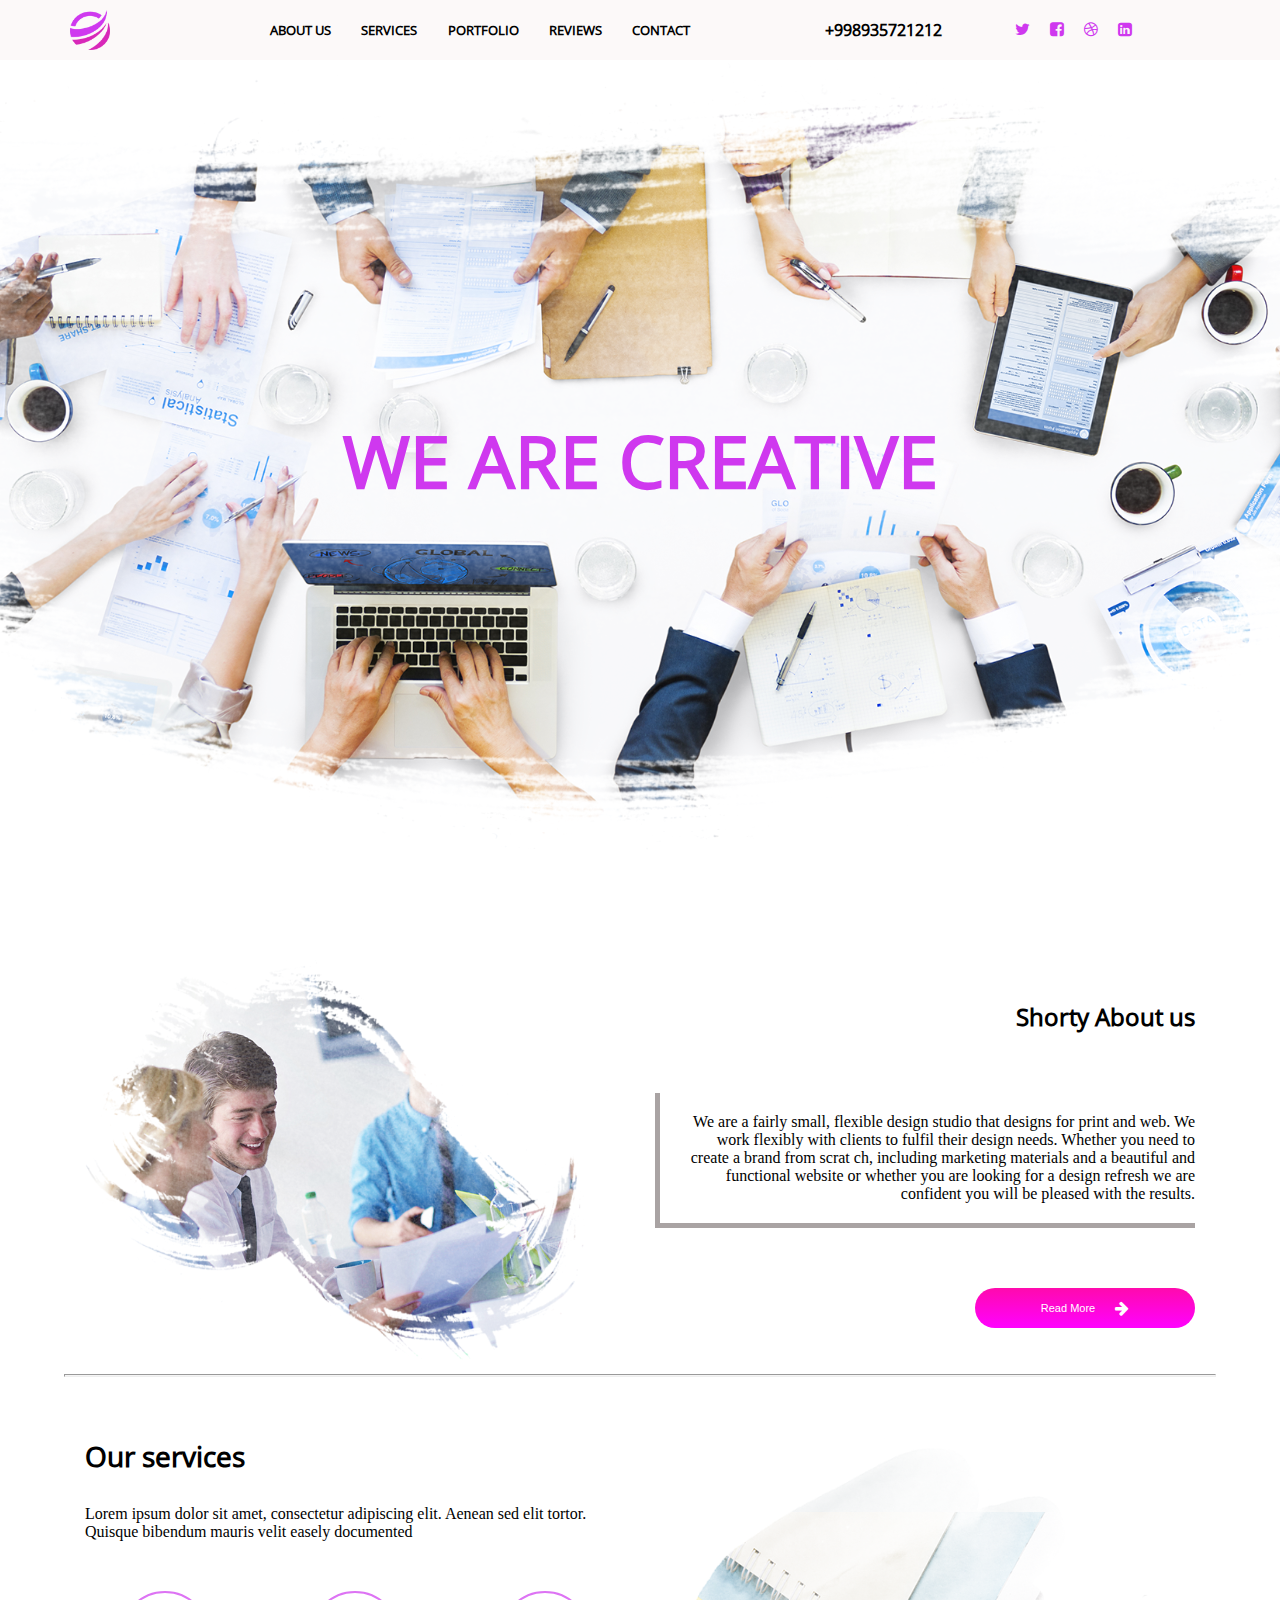
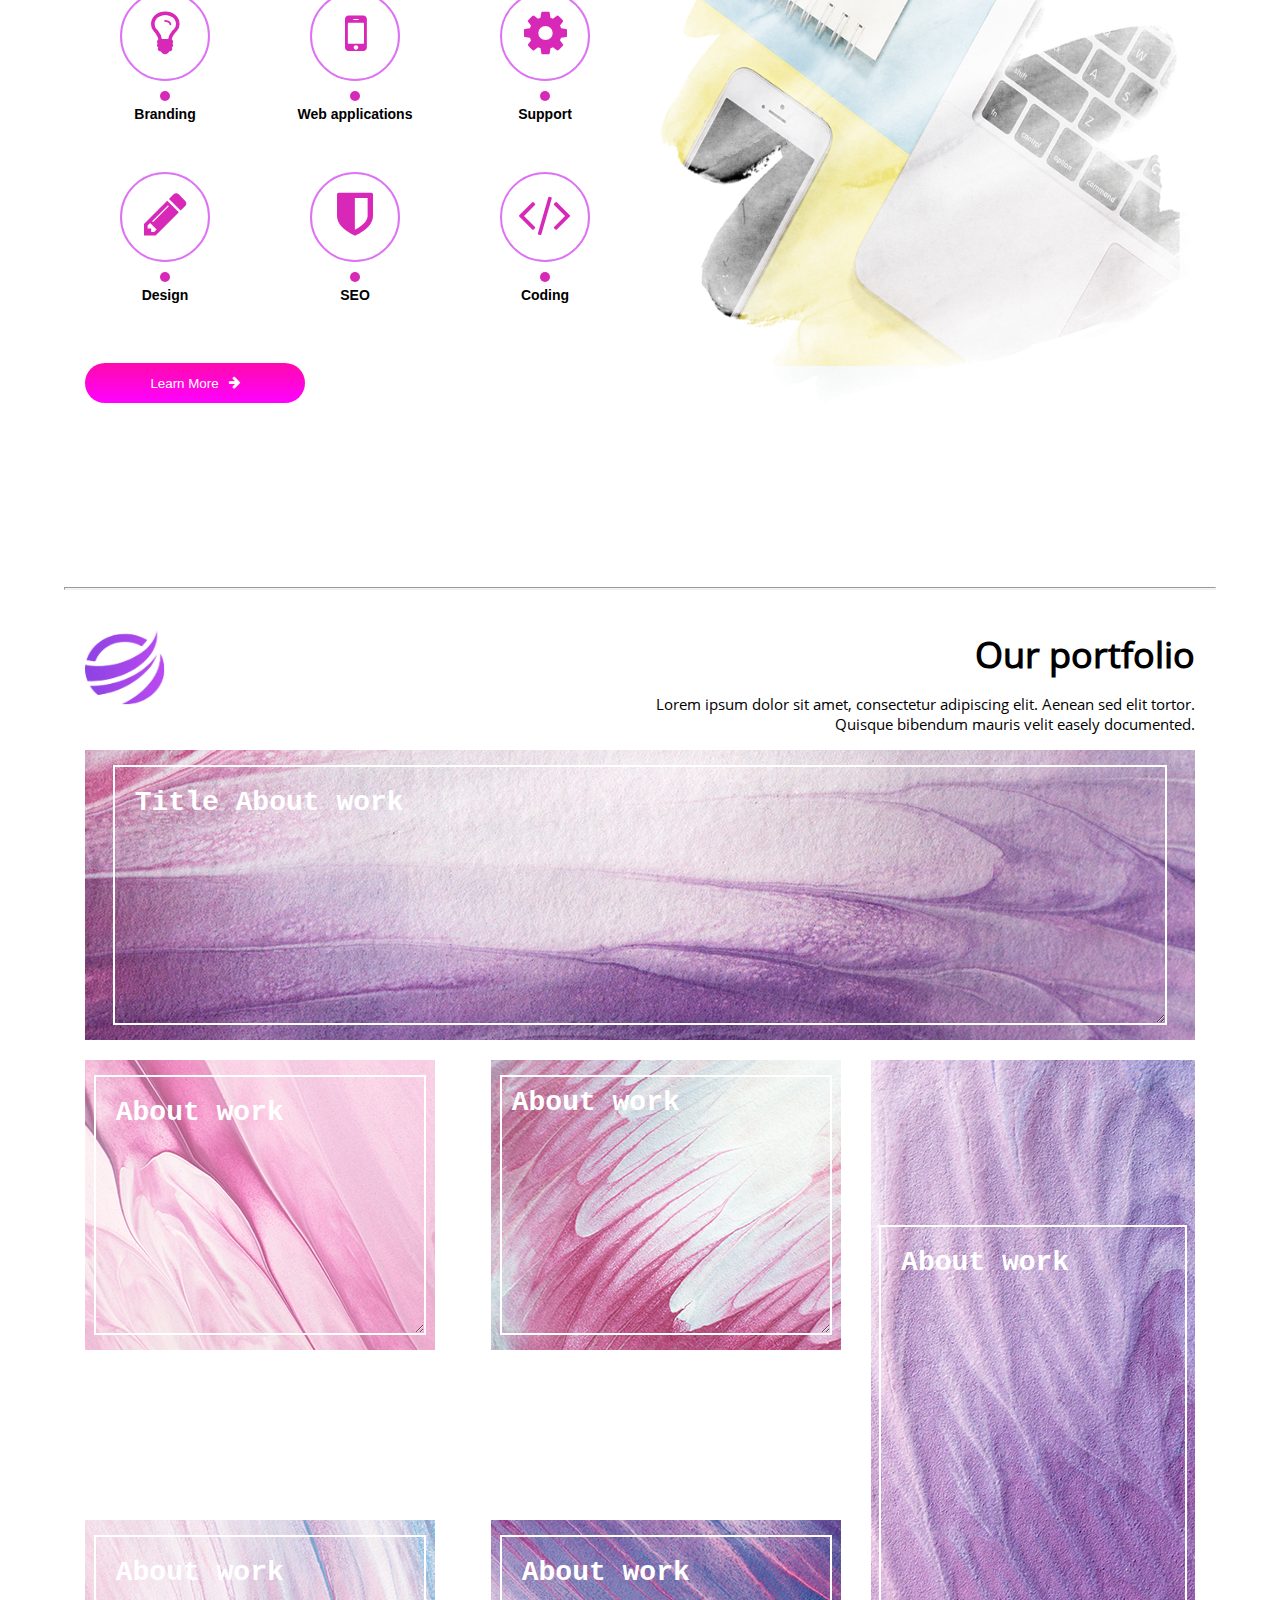
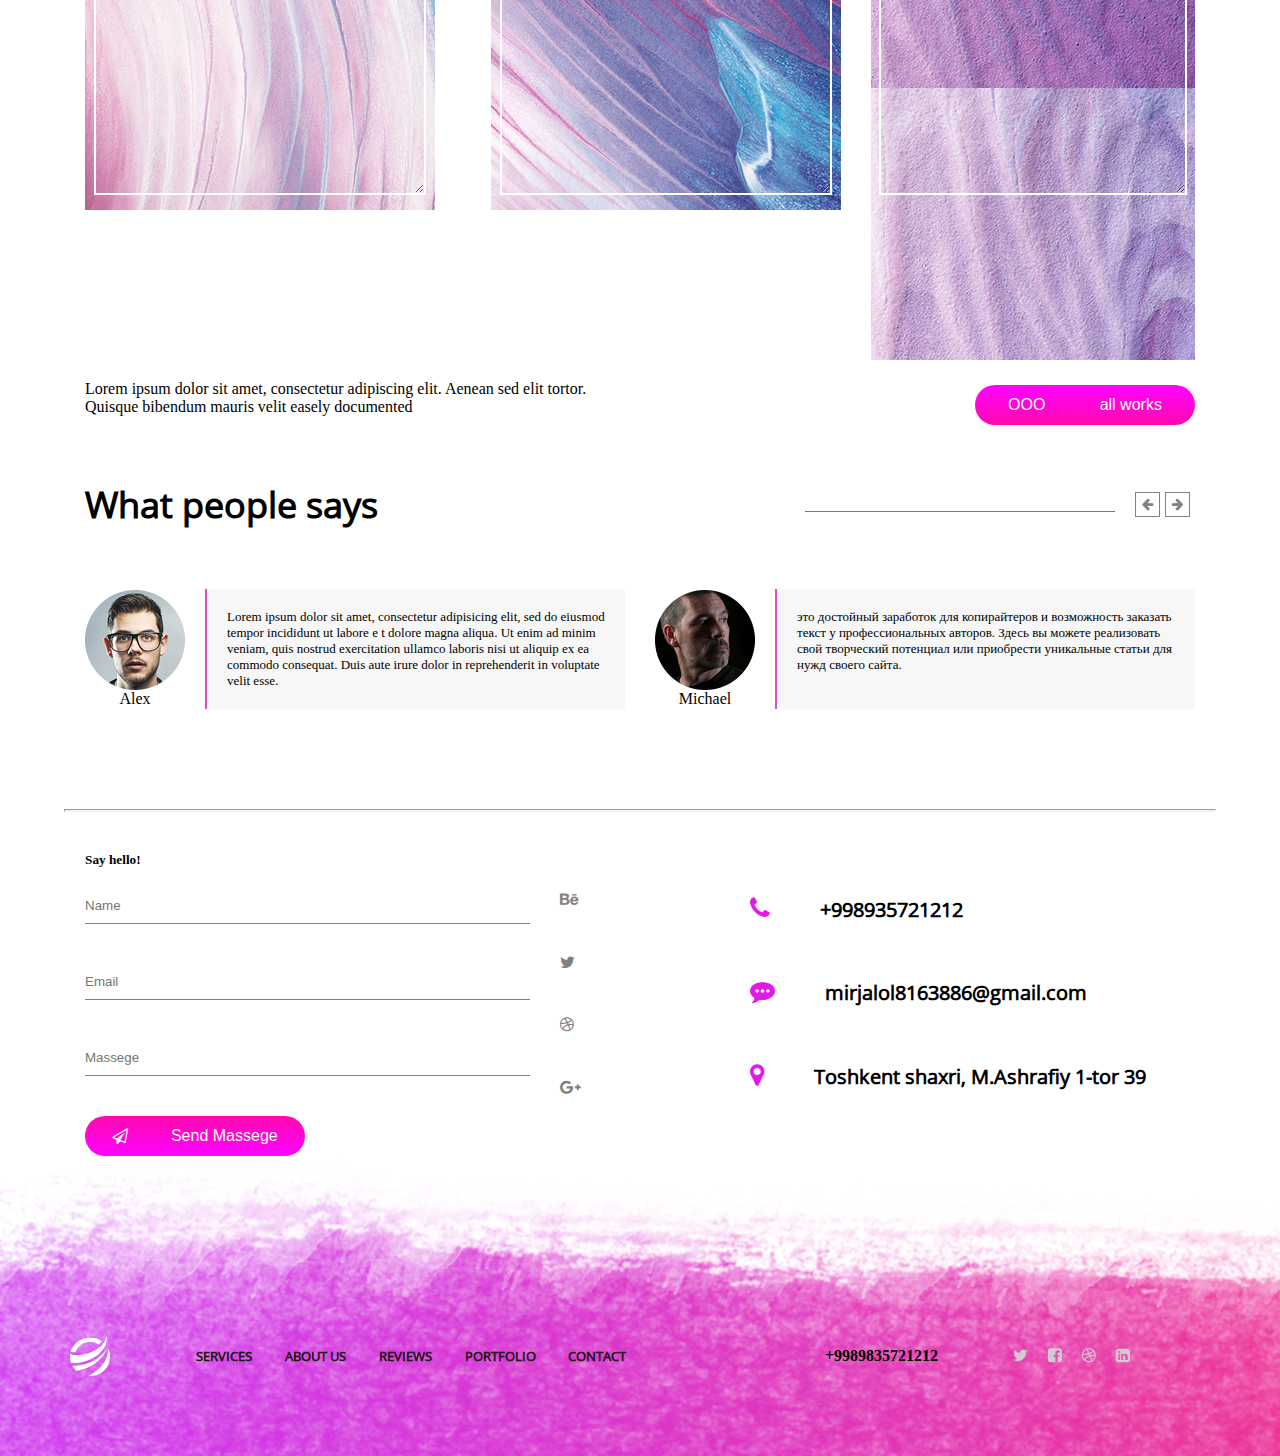
<file: index.html>
<!DOCTYPE html>
<html lang="en">
<head>
    <meta charset="UTF-8">
    <meta name="viewport" content="width=device-width, initial-scale=1.0">
    <meta http-equiv="X-UA-Compatible" content="ie=edge">
    <title>Document</title>
    <link rel="stylesheet" href="css/elastislide.css">
    <link rel="stylesheet" href="css/font-awesome.css">
    <link rel="stylesheet" href="css/bootstrap-grid.css">
    <link rel="stylesheet" href="css/style.css">
</head>
<body>

    <header>
    <div class="menu">
      <div class="container">
        <div class="row">
          <img src="images/logo.png" alt="">
          <button class="btn_menu"><i class="fa fa-bars" aria-hidden="true"></i></button>
          <div class="col-lg-7 col-md-12  menu_show">
            

            
              <ul class="menu_ul">
                <li><a href="#1">about us</a></li>
                <li><a href="#2">Services</a></li>
                <li><a href="#3">Portfolio</a></li>
                <li><a href="#4">reviews</a></li>
                <li><a href="#5">Contact</a></li>
              </ul>
            
          </div>

          <div class="col-lg-4 col-md-4">
              <a href="tel:+998935721212" style="list-style: none; text-decoration: none; color: #000;">
            <span class="number">+998935721212</span></a>
            <div class="menu_icon">
              <ul>
                <li><a href="https://www.facebook.com/campaign/landing.php?campaign_id=1635645080&extra_1=s%7Cc%7C313664978093%7Ce%7Cfacebook%7C&placement=&creative=313664978093&keyword=facebook&partner_id=googlesem&extra_2=campaignid%3D1635645080%26adgroupid%3D61402566414%26matchtype%3De%26network%3Dg%26source%3Dnotmobile%26search_or_content%3Ds%26device%3Dc%26devicemodel%3D%26adposition%3D%26target%3D%26targetid%3Dkwd-541132862%26loc_physical_ms%3D1028523%26loc_interest_ms%3D%26feeditemid%3D%26
                    param1%3D%26param2%3D&gclid=Cj0KCQiAhP2BBhDdARIsAJEzXlFDedjqZZAjx1XMWbakBEmJ8QYO_dhldHpKkPkMi5HeelGCk_3iPSIaAl08EALw_wcB"><i class="fa fa-twitter" aria-hidden="true"></i></a></li>
                <li><a href="https://www.facebook.com/campaign/landing.php?campaign_id=1635645080&extra_1=s%7Cc%7C313664978
                    093%7Ce%7Cfacebook%7C&placement=&creative=313664978093&keyword=facebook&partner_id=googlesem&extra_2=campaignid%3D1635645080%26a
                    dgroupid%3D61402566414%26matchtype%3De%26network%3Dg%26source%3Dnotmobile%26search_or_content%3Ds%26device%3Dc%26devicemodel%3D%26adp
                    osition%3D%26target%3D%26targetid%3Dkwd-541132862%26loc_physical_ms%3D1028523%26loc_interest_ms%3D%26feeditemid%3D%26pa
                    ram1%3D%26param2%3D&gclid=Cj0KCQiAhP2BBhDdARIsAJEzXlFDedjqZZAjx1XMWbakBEmJ8QYO_dhldHpKkPkMi5HeelGCk_3iPSIaAl08EALw_wcB"><i class="fa fa-facebook-square" aria-hidden="true"></i></a></li>
                <li><a href=""><i class="fa fa-dribbble" aria-hidden="true"></i></a></li>
                <li><a href=""><i class="fa fa-linkedin-square" aria-hidden="true"></i></a></li>
              </ul>
            </div>
          </div>
        </div>
      </div>
    </div>

    

    <div class="header_container">
      
        <div class="container_text">
          <h1>We are creative</h1>
        </div>
      
    </div>
</header>
    <section>

    <div class="section_about" id="1">
        <div class="container">
            <div class="row">
                <div class="col-lg-6">
                    <img class="about_img" src="images/your image.png" alt="">
                </div>
                <div class="col-lg-6">
                    <div class="about">
                    <h3>Shorty About us</h3>
                    <p>We are a fairly small, flexible design studio that designs for print and web. We work flexibly with clients to fulfil their design needs. Whether you need to create a brand from scrat
                        ch, including marketing materials and a beautiful and functional website or whether you are looking for a design refresh we are confident you will be pleased with the results.</p>
                        <button><span>Read More</span> <i class="fa fa-arrow-right" aria-hidden="true"></i></button>
                    </div>
                </div>
            </div>
        </div>
    </div>
    <hr>

    <div class="services" id="2">
        <div class="container">
            <div class="row">
                <div class="col-lg-6">
                    <div class="services_info">
                        <h4>Our services</h4>
                        <p>Lorem ipsum dolor sit amet, consectetur adipiscing elit. Aenean sed elit tortor. 
                            Quisque bibendum mauris velit easely documented</p>
                    </div>

                    <div class="services_block">
                        <div class="row">
                            <div class="col-lg-4 col-md-4 col-sm-6 col-6" >
                                <div class="block">
                                  <i class="fa fa-lightbulb-o" aria-hidden="true"></i>
                                 <span></span>
                                 <p>Branding</p>
                              </div>
                            </div>
                            <div class="col-lg-4 col-md-4 col-sm-6 col-6" >
                                <div class="block">
                                    <i class="fa fa-mobile" aria-hidden="true"></i>
                                 <span></span>
                                 <p>Web applications</p>
                              </div>
                            </div>
                            <div class="col-lg-4 col-md-4 col-sm-6 col-6" >
                                <div class="block">
                                    <i class="fa fa-cog" aria-hidden="true"></i>
                                 <span></span>
                                 <p>Support</p>
                              </div>
                            </div>
                            <div class="col-lg-4 col-md-4 col-sm-6 col-6" >
                                <div class="block">
                                    <i class="fa fa-pencil" aria-hidden="true"></i>
                                 <span></span>
                                 <p>Design</p>
                              </div>
                            </div>
                            <div class="col-lg-4 col-md-4 col-sm-6 col-6" >
                                <div class="block">
                                    <i class="fa fa-shield" aria-hidden="true"></i>
                                 <span></span>
                                 <p>SEO</p>
                              </div>
                            </div>
                            <div class="col-lg-4 col-md-4 col-sm-6 col-6" >
                                <div class="block">
                                    <i class="fa fa-code" aria-hidden="true"></i>
                                 <span></span>
                                 <p>Coding</p>
                              </div>
                            </div>
                            
                        </div>
                        <button class="services_button"><p>Learn More</p><i class="fa fa-arrow-right" aria-hidden="true"></i></button>
                    </div>

                </div>
                <div class="col-lg-6 col-md-6 col-sm-12 col-12">

                    <img class="img_services" src="images/base.png" alt="">
                </div>
            </div>
        </div>
    </div>
    <hr>

    <div class="portfolio" id="3"> 
        <div class="container">
         <div class="portfolio_our">
            <div class="portfolio_image">
                <img src="images/logoo.png" alt="">
            </div>

            <div class="portfolio_info">
                <h5>Our portfolio</h5>
                <p>Lorem ipsum dolor sit amet, consectetur adipiscing elit. Aenean sed elit tortor. 
                    Quisque bibendum mauris velit easely documented.</p>
            </div>

          </div>
<div class="portfolio_image1">
               <textarea name="" id="" cols="30" rows="10"  >Title About work</textarea>
           </div>
          <div class="portfolio_container">
         <div class="portfolio_block">
           
         

           <div class="portfolio_image2">
             <textarea name="" id="" cols="30" rows="10"  >About work</textarea>
            </div>
            <div class="portfolio_image3">
              <textarea name="" id="" cols="30" rows="10"  >About work</textarea>
            </div>
            
              <div class="portfolio_image5">
                <textarea name="" id="" cols="30" rows="10"  >About work</textarea>
              </div>
              <div class="portfolio_image6">
                <textarea name="" id="" cols="30" rows="10"  >About work</textarea>
              </div>
              
              
              
         </div>
         <div class="portfolio_image4">
                <textarea name="" id="" cols="30" rows="10"  >About work</textarea>
              </div>  
         </div>

         <div class="portfolio_footer">
             <p>Lorem ipsum dolor sit amet, consectetur adipiscing elit. Aenean sed elit tortor. 
                Quisque bibendum mauris velit easely documented</p>
                <button class="btn_portfolio">OOO <span>all works</span></button>
         </div>
        </div>


    </div>


    <div class="comments" id="4">
        <div class="container">
            <div class="comment_info">
                <h3>What people says</h3>
              <div class="comments_block">
                <input type="text">
                <button id="btn_left"> <i class="fa fa-arrow-left" aria-hidden="true"></i> </button>
                <button id="btn_right"><i class="fa fa-arrow-right" aria-hidden="true"></i></button>

              </div>
            </div>

            <div class="row">
                <div class="col-lg-6 show-1">
                    <div class="comments_person">
                        <div class="person">
                            <img src="images/client.png" alt="">
                            <p>Alex</p>
                        </div>
                        <div class="comment_text">
                            <p>Lorem ipsum dolor sit amet, consectetur adipisicing elit, sed do eiusmod tempor incididunt ut labore e
                            t dolore magna aliqua. Ut enim ad minim veniam, quis nostrud exercitation ullamco laboris nisi
                             ut aliquip ex ea commodo consequat. Duis aute irure dolor in reprehenderit in voluptate velit esse.</p> 
                        </div>
                
                    </div>
                </div>
                <div class="col-lg-6 show-1">
                    <div class="comments_person">
                        <div class="person">
                            <img src="images/client2.png" alt="">
                            <p>Michael</p>
                        </div>
                        <div class="comment_text">
                            <p>это достойный заработок для копирайтеров и возможность заказать текст у профессиональных авторов.
                                 Здесь вы можете реализовать свой творческий потенциал или приобрести уникальные статьи для нужд своего сайта.</p> 
                        </div>
                
                    </div>
                </div>
               
                <div class="col-lg-6 show-2">
                    <div class="comments_person">
                        <div class="person">
                            <img src="images/client2.png" alt="">
                            <p>Michael</p>
                        </div>
                        <div class="comment_text">
                            <p>гарантии как заказчикам, так и исполнителям. Заказчик получает качественный текст, а исполнитель — оплату за 
                                свою работу при условии отличного выполнения. Для разрешения конфликтных ситуаций предусмотрен Арбитраж.</p> 
                        </div>
                
                    </div>
                </div>
                 <div class="col-lg-6 show-2">
                    <div class="comments_person">
                        <div class="person">
                            <img src="images/client.png" alt="">
                            <p>Alex</p>
                        </div>
                        <div class="comment_text">
                            <p>Сервис онлайн проверки текста на уникальность Text.ru покажет процент уникальности текста. 
                                Глубокая и качественная проверка найдет дубликаты и рерайт.</p> 
                        </div>
                
                    </div>
                </div>


            </div>
        </div>
    </div>
    <hr class="Comment_hr">

    <div class="Send_massage" id="5">
        <div class="container">
            <h5>Say hello!</h5>

            <div class="row">
                <div class="col-lg-5">
                    <form class="form_send" action="telegram.php" method="POST">
                        <span><label for="" id="form_label">Name</label>
                        <input type="text" placeholder="Name" id="form_input" name="user_name"></span>
                        <span><label for="" id="form_label1">Email</label>
                        <input type="email" placeholder="Email" id="form_input1" name="user_email"></span>
                        <span><label for="" id="form_label2">Massege</label>
                        <input type="text" placeholder="Massege" id="form_input2" name="user_massage"></span>

                        <button id="btn_send"><i class="fa fa-paper-plane-o" aria-hidden="true"></i><p>Send Massege</p></button>
                    </form>
                </div>
                <div class="col-lg-2">
                    <div class="send_icons">
                        <i class="fa fa-behance" aria-hidden="true"></i>
                        <i class="fa fa-twitter" aria-hidden="true"></i>
                        <i class="fa fa-dribbble" aria-hidden="true"></i>
                        <i class="fa fa-google-plus" aria-hidden="true"></i>
                    </div>

                </div>
                <div class="col-lg-5">
                    <div class="send_info">

                      <span><a href="tel:+998935721212"><i class="fa fa-phone" aria-hidden="true"></i></a><p>+998935721212</p></span>
                      <span><i class="fa fa-commenting" aria-hidden="true"></i><p>mirjalol8163886@gmail.com</p></span>
                      <span><i class="fa fa-map-marker" aria-hidden="true"></i><p>Toshkent  shaxri, M.Ashrafiy 1-tor 39</p></span>
                    </div>
 
                </div>
            </div>


        </div>
    </div>


</section>
    <footer>
<div class="footer_menu">
    <div class="container">
        <div class="row">
            <img src="images/logo3.png" alt="">
          
            <div class="col-lg-7 col-md-12">
              
  
              
                <ul class="menu_ul">
                  <li><a href="#s">Services</a></li>
                  <li><a href="#a">about us</a></li>
                  <li><a href="#">reviews</a></li>
                  <li><a href="#p">Portfolio</a></li>
                  <li><a href="#">Contact</a></li>
                </ul>
              
            </div>
  
            <div class="col-lg-4 col-md-12 col-12">
              <span class="number" type="phone">+9989835721212</span>
              <div class="menu_icon">
                <ul>
                  <li><a href="https://www.facebook.com/campaign/landing.php?campaign_id=1635645080&extra_1=s%7Cc%7C313664978093%7Ce%7Cfacebook%7C&placement=&creative=313664978093&keyword=facebook&partner_id=googlesem&extra_2=campaignid%3D1635645080%26adgroupid%3D61402566414%26matchtype%3De%26network%3Dg%26source%3Dnotmobile%26search_or_content%3Ds%26device%3Dc%26devicemodel%3D%26adposition%3D%26target%3D%26targetid%3Dkwd-541132862%26loc_physical_ms%3D1028523%26loc_interest_ms%3D%26feeditemid%3D%26param1%3D%26param2%3D&gcli
                    d=Cj0KCQiAhP2BBhDdARIsAJEzXlFDedjqZZAjx1XMWbakBEmJ8QYO_dhldHpKkPkMi5HeelGCk_3iPSIaAl08EALw_wcB"><i class="fa fa-twitter" aria-hidden="true"></i></a></li>
                  <li><a href="https://www.facebook.com/campaign/landing.php?campaign_id=1635645080&extra_1=s%7Cc%7C313664978093%7Ce%7Cfacebook%7C&placement=&creative=313664978093&keyword=facebook&partner_id=googlesem&extra_2=campaignid%3D1635645080%26adgroupid%3D61402566414%26matchtype%3De%26network%3Dg%26source%3Dnotmobile%26search_or_content%3Ds%26device%3Dc%26devicemodel%3D%26adposition%3D%26target%3D%26targetid%3Dkwd-541132862%26loc_physical_ms%3D1028523%26loc_interest_ms%3D%26feeditemid
                    %3D%26param1%3D%26param2%3D&gclid=Cj0KCQiAhP2BBhDdARIsAJEzXlFDedjqZZAjx1XMWbakBEmJ8QYO_dhldHpKkPkMi5HeelGCk_3iPSIaAl08EALw_wcB"><i class="fa fa-facebook-square" aria-hidden="true"></i></a></li>
                  <li><a href=""><i class="fa fa-dribbble" aria-hidden="true"></i></a></li>
                  <li><a href=""><i class="fa fa-linkedin-square" aria-hidden="true"></i></a></li>
                </ul>
              </div>
            </div>
          </div>
    </div>
</div>



</footer>

    
    <script src="js/modernizr.custom.17475.js"></script>
    <script src="js/jquery.js"></script>
    <script src="js/jquery.elastislide.js"></script>
    <script src="js/main.js"></script>
</body>
</html>
</file>
<file: css/elastislide.css>
/* Elastislide Style */

.elastislide-list {
  list-style-type: none;
  display: none;
}

.no-js .elastislide-list {
  display: block;
}

.elastislide-carousel ul li {
  min-width: 20px;
  /* minimum width of the image (min width + border) */
}

.elastislide-wrapper {
  position: relative;
  background-color: #fff;
  margin: 0 auto;
  min-height: 60px;
  -webkit-box-shadow: 1px 1px 3px rgba(0, 0, 0, 0.2);
          box-shadow: 1px 1px 3px rgba(0, 0, 0, 0.2);
}

.elastislide-wrapper.elastislide-loading {
  background-image: url(../images/loading.gif);
  background-repeat: no-repeat;
  background-position: center center;
}

.elastislide-horizontal {
  padding: 10px 40px;
}

.elastislide-vertical {
  padding: 40px 10px;
}

.elastislide-carousel {
  overflow: hidden;
  position: relative;
}

.elastislide-carousel ul {
  position: relative;
  display: block;
  list-style-type: none;
  padding: 0;
  margin: 0;
  -webkit-backface-visibility: hidden;
  -webkit-transform: translateX(0px);
  -ms-transform: translateX(0px);
  transform: translateX(0px);
}

.elastislide-horizontal ul {
  white-space: nowrap;
}

.elastislide-carousel ul li {
  margin: 0;
  -webkit-backface-visibility: hidden;
}

.elastislide-horizontal ul li {
  height: 100%;
  display: inline-block;
}

.elastislide-vertical ul li {
  display: block;
}

.elastislide-carousel ul li a {
  display: inline-block;
  width: 100%;
}

.elastislide-carousel ul li a img {
  display: block;
  border: 2px solid white;
  max-width: 100%;
}

/* Navigation Arrows */

.elastislide-wrapper nav span {
  position: absolute;
  background: #ddd url(../images/nav.png) no-repeat 4px 3px;
  width: 23px;
  height: 23px;
  border-radius: 50%;
  text-indent: -9000px;
  cursor: pointer;
  opacity: 0.8;
}

.elastislide-wrapper nav span:hover {
  opacity: 1.0;
}

.elastislide-horizontal nav span {
  top: 50%;
  left: 10px;
  margin-top: -11px;
}

.elastislide-vertical nav span {
  top: 10px;
  left: 50%;
  margin-left: -11px;
  background-position: -17px 5px;
}

.elastislide-horizontal nav span.elastislide-next {
  right: 10px;
  left: auto;
  background-position: 4px -17px;
}

.elastislide-vertical nav span.elastislide-next {
  bottom: 10px;
  top: auto;
  background-position: -17px -18px;
}
</file>
<file: css/style.css>
* {
  margin: 0;
  list-style: none;
}

@font-face {
  font-family: 'openSans';
  src: url("../fonts/OpenSans/open-sans-v15-latin-regular.woff"), url("../fonts/OpenSans/open-sans-v15-latin-italic.woff");
}

@font-face {
  font-family: 'oswald';
  src: url("../fonts/Oswald/oswald-v16-latin-regular.woff"), url("../fonts/Oswald/oswald-v16-latin-700.woff");
}

@font-face {
  font-family: 'impact';
  src: url("../fonts/Impact/Impact.woff");
}

header {
  list-style: none;
  margin: 0;
  padding: 0;
  text-decoration: none;
}

header .menu {
  background: #fcf9f9;
  width: 100%;
  min-height: 60px;
}

header .menu .row {
  width: 100%;
  min-height: 60px;
  -webkit-box-pack: justify;
      -ms-flex-pack: justify;
          justify-content: space-between;
  -webkit-box-align: center;
      -ms-flex-align: center;
          align-items: center;
}

header .menu .row img {
  width: 40px;
  height: 40px;
}

header .menu .row .btn_menu {
  display: none;
}

header .menu .row .col-lg-7 {
  display: -webkit-box;
  display: -ms-flexbox;
  display: flex;
  -webkit-box-pack: center;
      -ms-flex-pack: center;
          justify-content: center;
  -webkit-box-align: center;
      -ms-flex-align: center;
          align-items: center;
}

header .menu .row .col-lg-7 .menu_ul {
  display: -webkit-box;
  display: -ms-flexbox;
  display: flex;
  -webkit-box-pack: justify;
      -ms-flex-pack: justify;
          justify-content: space-between;
  width: 480px;
  height: 100%;
  justify-content: space-between;
  -webkit-box-align: center;
      -ms-flex-align: center;
          align-items: center;
}

header .menu .row .col-lg-7 .menu_ul li {
  list-style: none;
}

header .menu .row .col-lg-7 .menu_ul li a {
  color: black;
  font-size: 13px;
  text-decoration: none;
  text-transform: uppercase;
  padding: 10px;
  font-family: 'opensans';
  font-weight: 900;
}

header .menu .row .col-lg-7 .menu_ul li a:hover {
  background: black;
  color: wheat;
}

header .menu .row .col-lg-4 {
  width: 100%;
  height: 60px;
  display: -webkit-box;
  display: -ms-flexbox;
  display: flex;
  -webkit-box-pack: justify;
      -ms-flex-pack: justify;
          justify-content: space-between;
  -webkit-box-align: center;
      -ms-flex-align: center;
          align-items: center;
}

header .menu .row .col-lg-4 .number {
  font-size: 14px;
  font-size: 16px;
  font-family: 'opensans';
  font-weight: 900;
  cursor: pointer;
}

header .menu .row .col-lg-4 .menu_icon {
  width: 100%;
  height: 60px;
  -ms-flex-pack: distribute;
      justify-content: space-around;
  -webkit-box-align: center;
      -ms-flex-align: center;
          align-items: center;
}

header .menu .row .col-lg-4 .menu_icon ul {
  display: -webkit-box;
  display: -ms-flexbox;
  display: flex;
  width: 100%;
  height: 60px;
  -webkit-box-pack: center;
      -ms-flex-pack: center;
          justify-content: center;
  -webkit-box-align: center;
      -ms-flex-align: center;
          align-items: center;
}

header .menu .row .col-lg-4 .menu_icon ul a {
  padding: 10px;
  color: #cf38ef;
}

header .container_text {
  width: 100%;
  height: 800px;
  background: url(../images/background.png) center center;
  background-size: cover;
  -o-object-fit: cover;
     object-fit: cover;
  display: -webkit-box;
  display: -ms-flexbox;
  display: flex;
  -webkit-box-pack: center;
      -ms-flex-pack: center;
          justify-content: center;
  -webkit-box-align: center;
      -ms-flex-align: center;
          align-items: center;
}

header .container_text h1 {
  color: #cf38ef;
  font-size: 72px;
  font-family: 'openSans';
  text-transform: uppercase;
}

.Send_massage {
  margin-top: 40px;
}

.Send_massage .form_send {
  display: -webkit-box;
  display: -ms-flexbox;
  display: flex;
  display: flex;
  -webkit-box-orient: vertical;
  -webkit-box-direction: normal;
      -ms-flex-direction: column;
          flex-direction: column;
}

.Send_massage .form_send span {
  display: -webkit-box;
  display: -ms-flexbox;
  display: flex;
  display: flex;
  -webkit-box-orient: vertical;
  -webkit-box-direction: normal;
      -ms-flex-direction: column;
          flex-direction: column;
  margin: 20px 0;
}

.Send_massage .form_send span input {
  border: none;
  background: none;
  border-bottom: 1px solid gray;
  padding: 10px 0;
  color: #47494b;
}

.Send_massage .form_send span input:active {
  border: none;
  border-bottom: 1px solid green;
  color: green;
}

.Send_massage .form_send span label {
  color: #63686d;
  display: none;
}

.Send_massage .form_send #btn_send {
  width: 220px;
  height: 40px;
  display: -webkit-box;
  display: -ms-flexbox;
  display: flex;
  -ms-flex-pack: distribute;
      justify-content: space-around;
  -webkit-box-align: center;
      -ms-flex-align: center;
          align-items: center;
  border-radius: 50px;
  background: -webkit-gradient(linear, left top, left bottom, from(#ff0aad), to(#ff02ff));
  background: -o-linear-gradient(#ff0aad, #ff02ff);
  background: linear-gradient(#ff0aad, #ff02ff);
  border: none;
  cursor: pointer;
  font-size: 16px;
  color: white;
  margin-top: 20px;
}

.Send_massage .form_send #btn_send:hover {
  background: -webkit-gradient(linear, left top, left bottom, from(#e219e9), to(#a30743));
  background: -o-linear-gradient(#e219e9, #a30743);
  background: linear-gradient(#e219e9, #a30743);
  -webkit-transition: 1s;
  -o-transition: 1s;
  transition: 1s;
}

.Send_massage .send_icons {
  width: 100%;
  min-height: 250px;
  display: -webkit-box;
  display: -ms-flexbox;
  display: flex;
  display: flex;
  -webkit-box-orient: vertical;
  -webkit-box-direction: normal;
      -ms-flex-direction: column;
          flex-direction: column;
  -ms-flex-pack: distribute;
      justify-content: space-around;
  -webkit-box-align: start;
      -ms-flex-align: start;
          align-items: flex-start;
  color: grey;
}

.Send_massage .send_info {
  display: -webkit-box;
  display: -ms-flexbox;
  display: flex;
  display: flex;
  -webkit-box-orient: vertical;
  -webkit-box-direction: normal;
      -ms-flex-direction: column;
          flex-direction: column;
  width: 100%;
  min-height: 250px;
  -ms-flex-pack: distribute;
      justify-content: space-around;
  -webkit-box-align: start;
      -ms-flex-align: start;
          align-items: flex-start;
}

.Send_massage .send_info span {
  display: -webkit-box;
  display: -ms-flexbox;
  display: flex;
}

.Send_massage .send_info span i {
  color: #e219e9;
  font-size: 25px;
  cursor: pointer;
}

.Send_massage .send_info span p {
  margin-left: 50px;
  font-size: 20px;
  font-family: 'opensans';
  font-weight: 800;
}

hr {
  width: 90%;
  height: 3px;
  background: #f5f5f5;
  margin: auto;
  margin-top: 10px;
}

.Comment_hr {
  margin-top: 100px;
}

.comments .comment_info {
  display: -webkit-box;
  display: -ms-flexbox;
  display: flex;
  -webkit-box-pack: justify;
      -ms-flex-pack: justify;
          justify-content: space-between;
  -webkit-box-align: center;
      -ms-flex-align: center;
          align-items: center;
  width: 100%;
  min-height: 20px;
  margin-top: 30px;
  margin-bottom: 50px;
}

.comments .comment_info h3 {
  font-size: 36px;
  font-family: 'openSans';
  font-weight: 900;
  text-align: start;
}

.comments .comment_info .comments_block {
  width: 400px;
  min-height: 20px;
  display: -webkit-box;
  display: -ms-flexbox;
  display: flex;
  -webkit-box-pack: end;
      -ms-flex-pack: end;
          justify-content: flex-end;
}

.comments .comment_info .comments_block input {
  width: 310px;
  height: 20px;
  border: none;
  border-bottom: 1px solid #7c7878;
  margin-right: 20px;
}

.comments .comment_info .comments_block button {
  background: none;
  border: 1px solid gray;
  width: 25px;
  height: 25px;
  color: gray;
  margin-right: 5px;
}

.comments_person {
  display: -webkit-box;
  display: -ms-flexbox;
  display: flex;
  -webkit-box-pack: justify;
      -ms-flex-pack: justify;
          justify-content: space-between;
  margin-top: 10px;
}

.comments_person .person {
  display: -webkit-box;
  display: -ms-flexbox;
  display: flex;
  display: flex;
  -webkit-box-orient: vertical;
  -webkit-box-direction: normal;
      -ms-flex-direction: column;
          flex-direction: column;
  -webkit-box-pack: center;
      -ms-flex-pack: center;
          justify-content: center;
  -webkit-box-align: center;
      -ms-flex-align: center;
          align-items: center;
}

.comments_person .comment_text {
  width: 420px;
  height: 120px;
  background: #f7f7f7;
  border-left: 2px solid #de4bc6;
}

.comments_person .comment_text p {
  font-size: 13px;
  padding: 20px;
}

.portfolio {
  margin-top: 40px;
}

.portfolio_our {
  display: -webkit-box;
  display: -ms-flexbox;
  display: flex;
  -webkit-box-pack: justify;
      -ms-flex-pack: justify;
          justify-content: space-between;
}

.portfolio_our .portfolio_image {
  width: 80px;
  height: 75px;
}

.portfolio_our .portfolio_image img {
  width: 100%;
  height: 100%;
}

.portfolio_our .portfolio_info {
  width: 540px;
  height: 120px;
  text-align: end;
}

.portfolio_our .portfolio_info h5 {
  font-size: 36px;
  font-weight: 900;
  font-family: 'openSans';
}

.portfolio_our .portfolio_info p {
  font-size: 15px;
  margin-top: 15px;
  font-family: 'opensans';
}

.portfolio .portfolio_image1 {
  width: 100%;
  height: 290px;
  background: url(../images/image1.png);
  display: -webkit-box;
  display: -ms-flexbox;
  display: flex;
  -webkit-box-pack: center;
      -ms-flex-pack: center;
          justify-content: center;
  -webkit-box-align: center;
      -ms-flex-align: center;
          align-items: center;
}

.portfolio .portfolio_image1 textarea {
  width: 95%;
  height: 260px;
  border: 2px solid white;
  background: none;
  padding: 20px;
  font-size: 28px;
  color: white;
  font-weight: 900;
}

.portfolio .portfolio_container {
  display: -webkit-box;
  display: -ms-flexbox;
  display: flex;
  -webkit-box-pack: justify;
      -ms-flex-pack: justify;
          justify-content: space-between;
}

.portfolio .portfolio_container .portfolio_block {
  display: -webkit-box;
  display: -ms-flexbox;
  display: flex;
  -ms-flex-wrap: wrap;
      flex-wrap: wrap;
  -webkit-box-pack: justify;
      -ms-flex-pack: justify;
          justify-content: space-between;
  margin-right: 30px;
}

.portfolio .portfolio_container .portfolio_block .portfolio_image2 {
  width: 350px;
  height: 290px;
  background: url(../images/image.png);
  display: -webkit-box;
  display: -ms-flexbox;
  display: flex;
  -webkit-box-pack: center;
      -ms-flex-pack: center;
          justify-content: center;
  -webkit-box-align: center;
      -ms-flex-align: center;
          align-items: center;
  margin-top: 20px;
}

.portfolio .portfolio_container .portfolio_block .portfolio_image2 textarea {
  width: 95%;
  height: 260px;
  border: 2px solid white;
  background: none;
  padding: 20px;
  font-size: 28px;
  color: white;
  font-weight: 900;
}

.portfolio .portfolio_container .portfolio_block .portfolio_image3 {
  width: 350px;
  height: 290px;
  background: url(../images/image2.png);
  display: -webkit-box;
  display: -ms-flexbox;
  display: flex;
  margin-top: 20px;
  -webkit-box-pack: center;
      -ms-flex-pack: center;
          justify-content: center;
  -webkit-box-align: center;
      -ms-flex-align: center;
          align-items: center;
}

.portfolio .portfolio_container .portfolio_block .portfolio_image3 textarea {
  width: 95%;
  height: 260px;
  border: 2px solid white;
  background: none;
  padding: 10px;
  font-size: 28px;
  color: white;
  font-weight: 900;
}

.portfolio .portfolio_container .portfolio_block .portfolio_image5 {
  width: 350px;
  height: 290px;
  background: url(../images/image4.png);
  display: -webkit-box;
  display: -ms-flexbox;
  display: flex;
  -webkit-box-pack: center;
      -ms-flex-pack: center;
          justify-content: center;
  -webkit-box-align: center;
      -ms-flex-align: center;
          align-items: center;
  margin-top: 20px;
}

.portfolio .portfolio_container .portfolio_block .portfolio_image5 textarea {
  width: 95%;
  height: 260px;
  border: 2px solid white;
  background: none;
  padding: 20px;
  font-size: 28px;
  color: white;
  font-weight: 900;
}

.portfolio .portfolio_container .portfolio_block .portfolio_image6 {
  width: 350px;
  height: 290px;
  background: url(../images/image5.png);
  display: -webkit-box;
  display: -ms-flexbox;
  display: flex;
  -webkit-box-pack: center;
      -ms-flex-pack: center;
          justify-content: center;
  -webkit-box-align: center;
      -ms-flex-align: center;
          align-items: center;
  margin-top: 20px;
}

.portfolio .portfolio_container .portfolio_block .portfolio_image6 textarea {
  width: 95%;
  height: 260px;
  border: 2px solid white;
  background: none;
  padding: 20px;
  font-size: 28px;
  color: white;
  font-weight: 900;
}

.portfolio .portfolio_container .portfolio_image4 {
  width: 600px;
  height: 100vh;
  background: url(../images/image3.png);
  margin-top: 20px;
  display: -webkit-box;
  display: -ms-flexbox;
  display: flex;
  -webkit-box-pack: center;
      -ms-flex-pack: center;
          justify-content: center;
  -webkit-box-align: center;
      -ms-flex-align: center;
          align-items: center;
}

.portfolio .portfolio_container .portfolio_image4 textarea {
  width: 95%;
  height: 570px;
  border: 2px solid white;
  background: none;
  padding: 20px;
  font-size: 28px;
  color: white;
  font-weight: 900;
}

.portfolio .portfolio_footer {
  display: -webkit-box;
  display: -ms-flexbox;
  display: flex;
  -webkit-box-pack: justify;
      -ms-flex-pack: justify;
          justify-content: space-between;
  justify-content: space-between;
  -webkit-box-align: center;
      -ms-flex-align: center;
          align-items: center;
}

.portfolio .portfolio_footer p {
  width: 520px;
  height: 70px;
  margin-top: 20px;
}

.portfolio .portfolio_footer .btn_portfolio {
  width: 220px;
  height: 40px;
  display: -webkit-box;
  display: -ms-flexbox;
  display: flex;
  -ms-flex-pack: distribute;
      justify-content: space-around;
  -webkit-box-align: center;
      -ms-flex-align: center;
          align-items: center;
  border-radius: 50px;
  background: -webkit-gradient(linear, left top, left bottom, from(#ff02ff), to(#ff0aad));
  background: -o-linear-gradient(#ff02ff, #ff0aad);
  background: linear-gradient(#ff02ff, #ff0aad);
  border: none;
  cursor: pointer;
  font-size: 16px;
  color: white;
}

.portfolio .portfolio_footer button:hover {
  background: -webkit-gradient(linear, left top, left bottom, from(#e219e9), to(#a30743));
  background: -o-linear-gradient(#e219e9, #a30743);
  background: linear-gradient(#e219e9, #a30743);
  -webkit-transition: 1s;
  -o-transition: 1s;
  transition: 1s;
}

.footer_menu {
  background: url("../images/bg.png");
  width: 100%;
  min-height: 200px;
  display: -webkit-box;
  display: -ms-flexbox;
  display: flex;
  -webkit-box-pack: center;
      -ms-flex-pack: center;
          justify-content: center;
  -webkit-box-align: center;
      -ms-flex-align: center;
          align-items: center;
}

.footer_menu .row {
  width: 100%;
  min-height: 200px;
  -webkit-box-pack: justify;
      -ms-flex-pack: justify;
          justify-content: space-between;
  -webkit-box-align: center;
      -ms-flex-align: center;
          align-items: center;
  margin-top: 100px;
}

.footer_menu .row img {
  width: 40px;
  height: 40px;
}

.footer_menu .row .col-lg-7 .menu_ul {
  display: -webkit-box;
  display: -ms-flexbox;
  display: flex;
  -webkit-box-pack: justify;
      -ms-flex-pack: justify;
          justify-content: space-between;
  width: 480px;
  height: 100%;
  justify-content: space-between;
  -webkit-box-align: center;
      -ms-flex-align: center;
          align-items: center;
}

.footer_menu .row .col-lg-7 .menu_ul li {
  list-style: none;
}

.footer_menu .row .col-lg-7 .menu_ul li a {
  color: #d5d4d4;
  font-size: 13px;
  text-decoration: none;
  text-transform: uppercase;
  padding: 20px;
  font-family: 'opensans';
  font-weight: 900;
}

.footer_menu .row .col-lg-7 .menu_ul li a:hover {
  background: black;
  color: wheat;
}

.footer_menu .row .col-lg-4 {
  width: 100%;
  height: 60px;
  display: -webkit-box;
  display: -ms-flexbox;
  display: flex;
  -webkit-box-pack: justify;
      -ms-flex-pack: justify;
          justify-content: space-between;
  -webkit-box-align: center;
      -ms-flex-align: center;
          align-items: center;
}

.footer_menu .row .col-lg-4 .number {
  font-size: 16px;
  font-weight: 800;
}

.footer_menu .row .col-lg-4 .menu_icon {
  width: 100%;
  height: 60px;
  -ms-flex-pack: distribute;
      justify-content: space-around;
  -webkit-box-align: center;
      -ms-flex-align: center;
          align-items: center;
}

.footer_menu .row .col-lg-4 .menu_icon ul {
  display: -webkit-box;
  display: -ms-flexbox;
  display: flex;
  width: 100%;
  height: 60px;
  -webkit-box-pack: center;
      -ms-flex-pack: center;
          justify-content: center;
  -webkit-box-align: center;
      -ms-flex-align: center;
          align-items: center;
}

.footer_menu .row .col-lg-4 .menu_icon ul a {
  padding: 10px;
  color: #d0cad1;
}

.services {
  width: 100%;
  min-height: 740px;
  margin-top: 60px;
}

.services_info h4 {
  font-size: 28px;
  font-weight: 900;
  font-family: 'opensans';
}

.services_info p {
  font-size: 16px;
  font-weight: 400;
  margin-top: 30px;
}

.services_block {
  -webkit-box-pack: center;
      -ms-flex-pack: center;
          justify-content: center;
  -webkit-box-align: center;
      -ms-flex-align: center;
          align-items: center;
  width: 100%;
  height: 100%;
  cursor: pointer;
}

.services_block .block {
  display: -webkit-box;
  display: -ms-flexbox;
  display: flex;
  display: flex;
  -webkit-box-orient: vertical;
  -webkit-box-direction: normal;
      -ms-flex-direction: column;
          flex-direction: column;
  -webkit-box-pack: center;
      -ms-flex-pack: center;
          justify-content: center;
  -webkit-box-align: center;
      -ms-flex-align: center;
          align-items: center;
  margin-top: 50px;
}

.services_block .block i {
  width: 90px;
  height: 90px;
  font-size: 50px;
  padding-top: 15px;
  border-radius: 50%;
  border: 2px solid #dd73f4;
  color: #d828b8;
  text-align: center;
}

.services_block .block span {
  width: 10px;
  height: 10px;
  background: #d828b8;
  border-radius: 50%;
  margin-top: 10px;
}

.services_block .block p {
  margin-top: 5px;
  font-size: 14px;
  font-weight: 800;
  font-family: sans-serif;
}

.services .img_services {
  width: 100%;
  height: 100%;
}

.services_button {
  width: 220px;
  height: 40px;
  display: -webkit-box;
  display: -ms-flexbox;
  display: flex;
  -webkit-box-pack: center;
      -ms-flex-pack: center;
          justify-content: center;
  -webkit-box-align: center;
      -ms-flex-align: center;
          align-items: center;
  border-radius: 50px;
  background: -webkit-gradient(linear, left top, left bottom, from(#ff0aad), to(#ff02ff));
  background: -o-linear-gradient(#ff0aad, #ff02ff);
  background: linear-gradient(#ff0aad, #ff02ff);
  border: none;
  color: white;
  margin-top: 60px;
  cursor: pointer;
}

.services_button:hover {
  background: -webkit-gradient(linear, left top, left bottom, from(#e219e9), to(#a30743));
  background: -o-linear-gradient(#e219e9, #a30743);
  background: linear-gradient(#e219e9, #a30743);
}

.services_button i {
  margin-left: 10px;
}

.about_img {
  width: 500px;
  height: 400px;
  margin-top: 100px;
}

.about {
  margin-top: 140px;
  display: -webkit-box;
  display: -ms-flexbox;
  display: flex;
  display: flex;
  -webkit-box-orient: vertical;
  -webkit-box-direction: normal;
      -ms-flex-direction: column;
          flex-direction: column;
  -webkit-box-align: end;
      -ms-flex-align: end;
          align-items: flex-end;
}

.about h3 {
  font-size: 24px;
  font-family: 'openSans';
  text-align: right;
  font-weight: 900;
  font-style: unset;
}

.about p {
  margin-top: 60px;
  text-align: end;
  font-size: 16px;
  font-style: normal;
  padding: 20px 0 20px 20px;
  border-bottom: 5px solid #a9a3a3;
  border-left: 5px solid #a9a3a3;
}

.about button {
  width: 220px;
  height: 40px;
  display: -webkit-box;
  display: -ms-flexbox;
  display: flex;
  -webkit-box-pack: center;
      -ms-flex-pack: center;
          justify-content: center;
  -webkit-box-align: center;
      -ms-flex-align: center;
          align-items: center;
  border-radius: 50px;
  background: -webkit-gradient(linear, left top, left bottom, from(#ff0aad), to(#ff02ff));
  background: -o-linear-gradient(#ff0aad, #ff02ff);
  background: linear-gradient(#ff0aad, #ff02ff);
  border: none;
  justify-content: center;
  margin-top: 60px;
  cursor: pointer;
  font-size: 16px;
}

.about button span {
  font-size: 11px;
  padding: 10px;
  color: white;
}

.about button i {
  padding: 10px;
  color: white;
}

.about button:hover {
  background: -webkit-gradient(linear, left top, left bottom, from(#e219e9), to(#a30743));
  background: -o-linear-gradient(#e219e9, #a30743);
  background: linear-gradient(#e219e9, #a30743);
  -webkit-transition: 1s;
  -o-transition: 1s;
  transition: 1s;
}

@media screen and (max-width: 5768px) {
  .footer_menu .row .col-lg-7 .menu_ul li a {
    color: #180d0d;
    padding: 5px;
  }
}

@media screen and (max-width: 992px) {
  header .menu .row .col-lg-7 .menu_ul li a {
    font-size: 10px;
    padding: 10px;
  }

  header .container_text h1 {
    font-size: 60px;
  }

  .footer_menu .row .col-lg-7 .menu_ul li a {
    font-size: 10px;
    padding: 8px;
    color: #d5d4d4;
  }

  .about_img {
    margin-top: 10px;
    width: 100%;
    height: 100%;
  }

  .about {
    margin-top: 40px;
  }
}

@media screen and (max-width: 768px) {
  header .menu .row .btn_menu {
    display: block;
    width: 35px;
    height: 30px;
    background: black;
    color: #c7c9c8;
    border: none;
    margin: 10px;
  }

  header .menu .row .col-lg-7 {
    display: none;
  }

  header .menu .row .col-lg-7 .menu_ul {
    display: -webkit-box;
    display: -ms-flexbox;
    display: flex;
    -webkit-box-orient: vertical;
    -webkit-box-direction: normal;
        -ms-flex-direction: column;
            flex-direction: column;
    width: 100%;
    height: 90vh;
    -webkit-box-pack: center;
        -ms-flex-pack: center;
            justify-content: center;
    -webkit-box-align: center;
        -ms-flex-align: center;
            align-items: center;
  }

  header .menu .row .col-lg-7 .menu_ul li {
    width: 100%;
    min-height: 10px;
    display: -webkit-box;
    display: -ms-flexbox;
    display: flex;
    -webkit-box-pack: center;
        -ms-flex-pack: center;
            justify-content: center;
    -webkit-box-align: center;
        -ms-flex-align: center;
            align-items: center;
  }

  header .menu .row .col-lg-7 .menu_ul li a {
    margin-top: 30px;
    font-weight: 800px;
    font-size: 25px;
    font-family: 'oswald';
  }

  header .menu .row .col-lg-4 {
    width: 100%;
    height: 60px;
    -webkit-box-pack: justify;
        -ms-flex-pack: justify;
            justify-content: space-between;
    -webkit-box-align: center;
        -ms-flex-align: center;
            align-items: center;
    display: none;
  }

  header .menu .row .col-lg-4 .menu_icon ul {
    -webkit-box-pack: end;
        -ms-flex-pack: end;
            justify-content: flex-end;
    -webkit-box-align: center;
        -ms-flex-align: center;
            align-items: center;
  }

  header .container_text h1 {
    font-size: 30px;
  }

  .Send_massage .send_icons {
    display: -webkit-box;
    display: -ms-flexbox;
    display: flex;
    -webkit-box-orient: horizontal;
    -webkit-box-direction: normal;
        -ms-flex-direction: row;
            flex-direction: row;
    margin-top: 20px;
    margin-bottom: 20px;
    width: 100%;
    min-height: 30px;
    -webkit-box-pack: center;
        -ms-flex-pack: center;
            justify-content: center;
    -webkit-box-align: center;
        -ms-flex-align: center;
            align-items: center;
  }

  .Send_massage .send_icons i {
    padding: 30px;
  }

  .Send_massage .send_info {
    width: 90%;
    min-height: 150px;
    -webkit-box-orient: horizontal;
    -webkit-box-direction: normal;
        -ms-flex-direction: row;
            flex-direction: row;
    -ms-flex-wrap: wrap;
        flex-wrap: wrap;
    -webkit-box-pack: center,space-between;
        -ms-flex-pack: center,space-between;
            justify-content: center,space-between;
  }

  .Send_massage .send_info span i {
    font-size: 20px;
  }

  .Send_massage .send_info span p {
    margin-left: 20px;
    font-size: 14px;
  }

  .Comment_hr {
    margin-top: 30px;
  }

  .comments .comment_info h3 {
    font-size: 30px;
  }

  .comments .comment_info .comments_block input {
    width: 210px;
    height: 20px;
  }

  .comments_person .person img {
    width: 80px;
    height: 80px;
  }

  .comments_person .comment_text {
    width: 400px;
    height: 100px;
  }

  .comments_person .comment_text p {
    font-size: 11px;
    padding: 5px;
  }

  .portfolio_our .portfolio_info {
    width: 400px;
    min-height: 120px;
  }

  .portfolio_our .portfolio_info h5 {
    font-size: 20px;
  }

  .portfolio_our .portfolio_info p {
    font-size: 10px;
  }

  .portfolio .portfolio_container {
    -ms-flex-wrap: wrap;
        flex-wrap: wrap;
  }

  .portfolio .portfolio_container .portfolio_block .portfolio_image2 {
    width: 100%;
    height: 230px;
  }

  .portfolio .portfolio_container .portfolio_block .portfolio_image2 textarea {
    width: 95%;
    height: 200px;
  }

  .portfolio .portfolio_container .portfolio_block .portfolio_image3 {
    width: 100%;
    height: 230px;
  }

  .portfolio .portfolio_container .portfolio_block .portfolio_image3 textarea {
    width: 95%;
    height: 200px;
  }

  .portfolio .portfolio_container .portfolio_block .portfolio_image5 {
    width: 100%;
    height: 230px;
  }

  .portfolio .portfolio_container .portfolio_block .portfolio_image5 textarea {
    width: 95%;
    height: 200px;
  }

  .portfolio .portfolio_container .portfolio_block .portfolio_image6 {
    width: 100%;
    height: 230px;
  }

  .portfolio .portfolio_container .portfolio_block .portfolio_image6 textarea {
    width: 95%;
    height: 200px;
  }

  .portfolio .portfolio_container .portfolio_image4 {
    width: 100%;
    height: 230px;
  }

  .portfolio .portfolio_container .portfolio_image4 textarea {
    width: 95%;
    height: 200px;
  }

  .portfolio .portfolio_footer {
    display: -webkit-box;
    display: -ms-flexbox;
    display: flex;
    -webkit-box-orient: vertical;
    -webkit-box-direction: normal;
        -ms-flex-direction: column;
            flex-direction: column;
    -webkit-box-pack: center;
        -ms-flex-pack: center;
            justify-content: center;
    -webkit-box-align: center;
        -ms-flex-align: center;
            align-items: center;
  }

  .portfolio .portfolio_footer p {
    width: 100%;
    height: 70px;
    text-align: center;
    font-family: 'Gill Sans', 'Gill Sans MT', Calibri, 'Trebuchet MS', sans-serif;
  }

  .footer_menu .row img {
    display: none;
  }

  .footer_menu .row .col-lg-7 .menu_ul {
    display: -webkit-box;
    display: -ms-flexbox;
    display: flex;
    -webkit-box-orient: horizontal;
    -webkit-box-direction: normal;
        -ms-flex-direction: row;
            flex-direction: row;
    width: 90%;
    height: 150px;
    -webkit-box-pack: center;
        -ms-flex-pack: center;
            justify-content: center;
    -webkit-box-align: center;
        -ms-flex-align: center;
            align-items: center;
  }

  .footer_menu .row .col-lg-7 .menu_ul li {
    width: 90%;
    min-height: 10px;
    display: -webkit-box;
    display: -ms-flexbox;
    display: flex;
    -webkit-box-pack: center;
        -ms-flex-pack: center;
            justify-content: center;
    -webkit-box-align: center;
        -ms-flex-align: center;
            align-items: center;
  }

  .footer_menu .row .col-lg-7 .menu_ul li a {
    margin-top: 50px;
    font-weight: 800px;
    padding: 10px 15px;
    font-size: 15px;
    font-family: 'oswald';
    color: #110d0d;
  }

  .footer_menu .row .col-lg-4 {
    width: 90%;
    height: 60px;
    -ms-flex-pack: distribute;
        justify-content: space-around;
    -webkit-box-align: center;
        -ms-flex-align: center;
            align-items: center;
    margin-top: 10px;
  }

  .footer_menu .row .col-lg-4 .number {
    font-size: 14px;
    font-family: 'opensans';
  }

  .footer_menu .row .col-lg-4 .menu_icon ul {
    -webkit-box-pack: end;
        -ms-flex-pack: end;
            justify-content: flex-end;
    -webkit-box-align: center;
        -ms-flex-align: center;
            align-items: center;
  }

  .about p {
    margin-top: 20px;
  }

  .about button {
    margin-top: 20px;
  }
}

@media screen and (max-width: 768) {
  .services_block .block i {
    padding: 5px 10px;
  }
}

@media screen and (max-width: 576px) {
  .Send_massage .send_icons i {
    padding: 20px;
  }

  .Send_massage .send_info {
    display: -webkit-box;
    display: -ms-flexbox;
    display: flex;
    -webkit-box-orient: vertical;
    -webkit-box-direction: normal;
        -ms-flex-direction: column;
            flex-direction: column;
  }

  .portfolio .portfolio_image1 {
    width: 100%;
    height: 230px;
  }

  .portfolio .portfolio_image1 textarea {
    width: 95%;
    height: 200px;
  }

  .footer_menu .row {
    margin-top: 20px;
  }

  .footer_menu .row .col-lg-7 .menu_ul {
    display: -webkit-box;
    display: -ms-flexbox;
    display: flex;
    -webkit-box-orient: vertical;
    -webkit-box-direction: normal;
        -ms-flex-direction: column;
            flex-direction: column;
  }
}

@media screen and (max-width: 568px) {
  .Send_massage .form_send #btn_send {
    margin-top: 10px;
    width: 180px;
    height: 30px;
  }

  .comments .comment_info {
    display: -webkit-box;
    display: -ms-flexbox;
    display: flex;
    -webkit-box-orient: vertical;
    -webkit-box-direction: normal;
        -ms-flex-direction: column;
            flex-direction: column;
  }

  .comments .comment_info .comments_block {
    width: 100%;
    min-height: 20px;
    display: -webkit-box;
    display: -ms-flexbox;
    display: flex;
    -webkit-box-pack: end;
        -ms-flex-pack: end;
            justify-content: flex-end;
    margin-top: 10px;
  }

  .comments_person .comment_text {
    width: 240px;
    height: 100px;
  }

  .portfolio .portfolio_footer .btn_portfolio {
    margin-top: 10px;
    width: 180px;
    height: 30px;
  }

  .services_button {
    margin-top: 10px;
    width: 180px;
    height: 30px;
  }

  .about button {
    margin-top: 10px;
    width: 180px;
    height: 30px;
  }
}

@media screen and (max-width: 567px) {
  .services_block .block p {
    font-size: 12px;
  }
}

@media screen and (max-width: 557px) {
  .portfolio_our .portfolio_info {
    width: 200px;
    min-height: 120px;
  }
}
</file>
